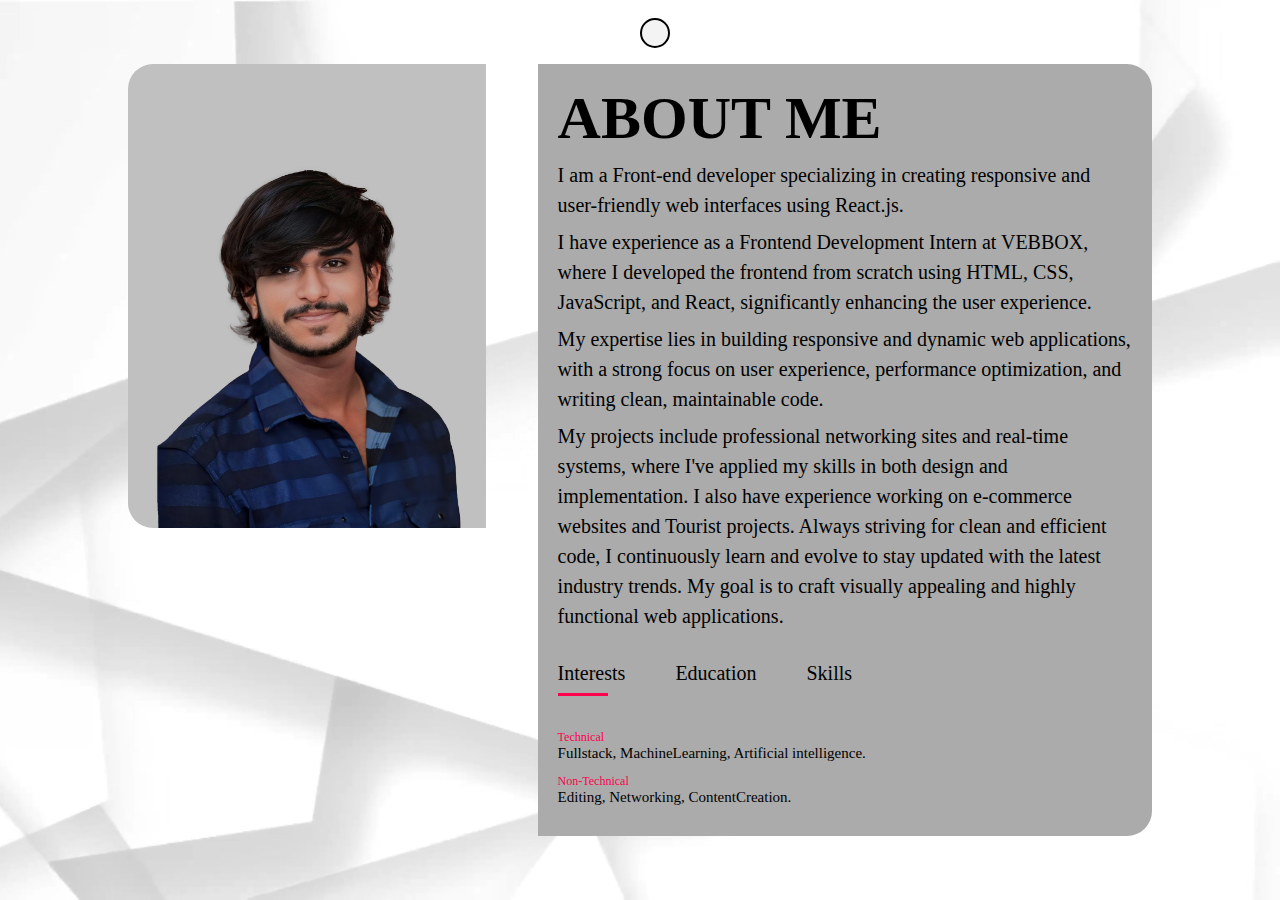
<file: Aboutme/aboutme.html>
<!DOCTYPE html>
<html lang="en">
<head>
    <meta charset="UTF-8">
    <meta name="viewport" content="width=device-width, initial-scale=1.0">
    <title>Manikandan Ashok | Aboutme</title>
    <link rel="icon" href="./assets/titelorg.png" type="image/x-icon">
    <link rel="stylesheet" href="aboutme.css">
    <link rel="stylesheet" href="https://cdnjs.cloudflare.com/ajax/libs/font-awesome/6.4.2/css/all.min.css"
        integrity="sha512-z3gLpd7yknf1YoNbCzqRKc4qyor8gaKU1qmn+CShxbuBusANI9QpRohGBreCFkKxLhei6S9CQXFEbbKuqLg0DA=="
        crossorigin="anonymous" referrerpolicy="no-referrer" />
</head>
<body>
    <video src="../videos/555.mp4" loop autoplay muted></video>
    <a class="back-btn" href="../index.html"><i class="fa-solid fa-arrow-left"></i></a>
    <div id="about">
        <div class="container">
            <div class="row">
                <div data-aos="fade-up" data-aos-offset="0" data-aos-delay="0" data-aos-duration="800"
                    data-aos-easing="ease-in-out" data-aos-mirror="true" data-aos-once="false"
                    data-aos-anchor-placement="top-center" class="about-col-1">
                    <img src="./assets/aboutimg1.jpg" alt="">
                </div>
                <div data-aos="fade-down" data-aos-offset="0" data-aos-delay="0" data-aos-duration="800"
                    data-aos-easing="ease-in-out" data-aos-mirror="true" data-aos-once="false"
                    data-aos-anchor-placement="top-center" class="about-col-2">
                    <h1 class="sub-title">ABOUT ME</h1>
                    <p>I am a Front-end developer specializing in creating responsive and user-friendly web interfaces
                        using React.js.</p>
                    <p>I have experience as a Frontend Development Intern at VEBBOX, where I developed the frontend from
                        scratch using HTML, CSS, JavaScript, and React, significantly enhancing the user experience.</p>
                    <p>My expertise lies in building responsive and dynamic web applications, with a strong focus on
                        user experience, performance optimization, and writing clean, maintainable code.</p>
                    <p>My projects include professional networking sites and real-time systems, where I've applied my
                        skills in both design and implementation. I also have experience working on e-commerce websites
                        and Tourist projects. Always striving for clean and efficient code, I continuously learn and
                        evolve to stay updated with the latest industry trends. My goal is to craft visually appealing
                        and highly functional web applications.</p>
                    <div class="tab-titles">
                        <p class="tab-links active-link" onclick="opentab('skills')">Interests</p>
                        <p class="tab-links" onclick="opentab('experience')">Education</p>
                        <p class="tab-links" onclick="opentab('education')">Skills</p>
                    </div>
                    <div class="tab-contents active-tab" id="skills">
                        <ul>
                            <li><span>Technical</span><br>Fullstack, MachineLearning, Artificial intelligence.</li>
                            <li><span>Non-Technical</span><br>Editing, Networking, ContentCreation.</li>
                        </ul>
                    </div>
                    <div class="tab-contents" id="experience">
                        <ul>
                            <li><span class="edu">2020-2024</span><br>B.E (CSE) 8.1 CGPA </li>
                            <li><span>2019-2020</span><br>HSC with 75%</li>
                            <li><span>2017-2018</span><br>SSLC with 74%</li>
                        </ul>
                    </div>
                    <div class="tab-contents" id="education">
                        <ul>
                            <li><span>Web Development</span><br>Web app Development</li>
                        </ul>
                    </div>
                </div>
            </div>
    
        </div>
    </div>

    <script>

        var tablinks = document.getElementsByClassName("tab-links");
        var tabcontents = document.getElementsByClassName("tab-contents");
        function opentab(tabname) {
            for (tablink of tablinks) {
                tablink.classList.remove("active-link");
            }
            for (tabcontent of tabcontents) {
                tabcontent.classList.remove("active-tab");
            }
            event.currentTarget.classList.add("active-link");
            document.getElementById(tabname).classList.add("active-tab")
        }

    </script>
</body>
</html>
</file>
<file: Aboutme/aboutme.css>
* {
    margin: 0;
    padding: 0;
    font-family: 'Poppins', sans-serif;
    box-sizing: border-box;
    font-family: gilroy;

}
#about {
    padding: 10px 10%;
    color: #ababab;
    color: #313131;
    height: 100vh;
    display: flex;
    align-items: center;
}

.row {
    display: flex;
    justify-content: space-between;
    flex-wrap: wrap;
}

.about-col-1 {
    flex-basis: 35%;
}

.about-col-1 img {
    width: 100%;
    border-radius: 25px 0px 0px 25px;
    filter: brightness(0.8);
}

.about-col-2 {
    flex-basis: 60%;
    background-color: #ababab;
    padding: 20px;
    border-radius: 0px 25px 25px 0px;
}

.sub-title {
    font-family: gilroy;
    font-size: 60px;
    font-weight: 600;
    color: #000000;
}

.about-col-2 p {
    margin-top: 7px;
    font-family: gilroy;
    color: #000000;
    font-weight: 500;
    font-size: 20px;
    line-height: 30px;
}

.tab-titles {
    display: flex;
    margin: 20px 0 40px;
    font-family: 'Roboto', sans-serif;
}

.tab-links {
    margin-right: 50px;
    font-size: 20px;
    font-weight: 500;
    cursor: pointer;
    position: relative;
}

.tab-links::after {
    content: '';
    width: 0;
    height: 3px;
    background-color: #ff004f;
    position: absolute;
    left: 0;
    bottom: -8px;
    transition: 0.5s;
}

.tab-links.active-link::after {
    width: 75%;
}

.tab-contents ul li {
    list-style: none;
    font-size: 15px;
    margin: 10px 0;
    color: #000000;
}

.tab-contents ul li span {
    color: #ff004f;
    font-size: 12px;
}

.tab-contents {
    display: none;
}

.tab-contents.active-tab {
    display: block;
}
@media only screen and (max-width: 1000px) {
    #about {
        height: 100%;
    }
    .about-col-1,
    .about-col-2 {
        flex-basis: 100%;
    }
    .about-col-1 img {
        width: 50%;
    }
    
}

@media only screen and (max-width: 600px) {
    #about {
        height: 100%;
    }
    .about-col-1 img {
        width: 100%;
    }
    .about-col-2,
    p {
        margin-top: 10px;
        font-size: 15px;
    }

    .about-col-1,
    .about-col-2 {
        flex-basis: 100%;
    }

    .about-col-1 {
        margin-bottom: 30px;
    }

    .about-col-2 {
        font-size: 14px;
    }
    .tab-links {
        font-size: 16px;
        margin-right: 20px;

    }
    .about-col-1 img {
        width: 100%;
        border-radius: 10px;
        margin-top: 20px;
        filter: brightness(0.8);
    }
    
    .about-col-2 {
        background-color: #ababab;
        padding: 10px;
        border-radius: 10px;
    }
    .about-col-2 p {
        margin-top: 7px;
        font-family: gilroy;
        color: #000000;
        font-weight: 500;
        font-size: 15px;
        line-height: 20px;
    }
    .sub-title {
        font-size: 40px;
        text-align: center;
    }
}
video{
    right: 0;
    /* left: 0; */
    bottom: 0;
    position: fixed;
    z-index: -10;
    opacity: normal;
}
@media (min-aspect-ratio: 16/9){
    video{
        width: 100%;
        height: auto;
    
    }
}
@media (max-aspect-ratio: 16/9){
    video{
        width: auto;
        height: 100%;
    
    }
} 

.back-btn{
    position: fixed;
    top: 2%;
    left: 50%;
    z-index: 1000;
    text-decoration: none;
    background-color: #0000000c;
    border: 0.15rem solid black;
    height: 30px;
    width: 30px;
    border-radius: 100%;
    display: flex;
    justify-content: center;
    align-items: center;
    transition: 0.5s;
}
.back-btn i{
    font-size: 20px;
    color: #000000;
    border-radius: 100%;
}
.back-btn:hover {
    transform: rotateZ(360deg) scale(1.2);
}
</file>
